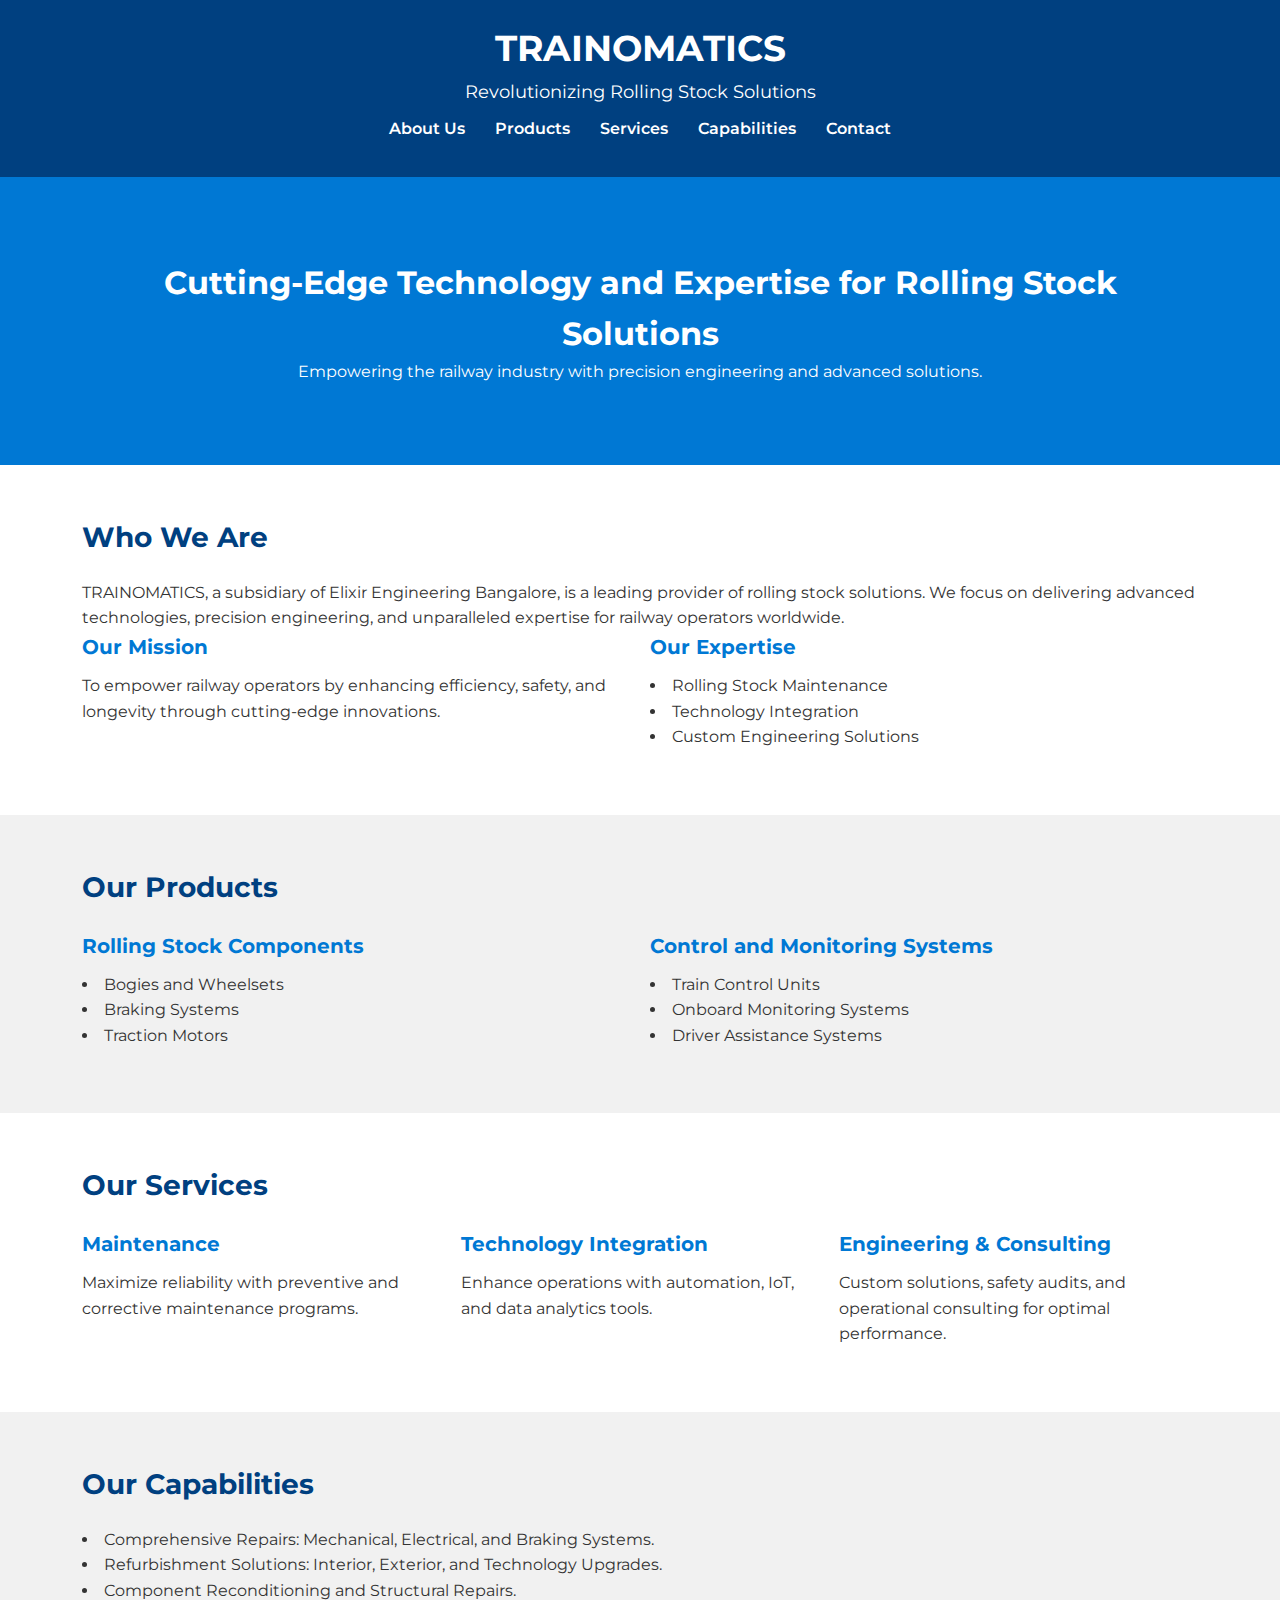
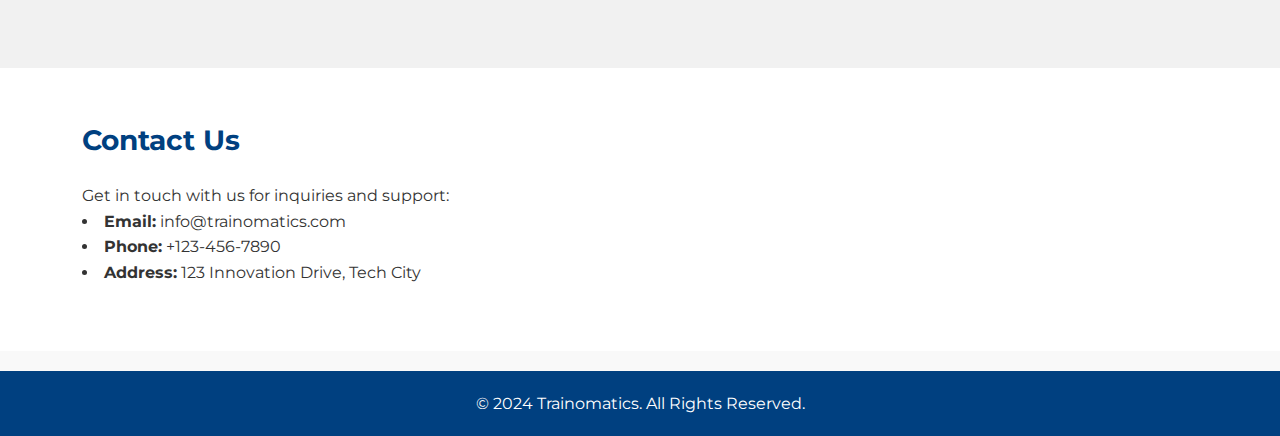
<file: Index.html>
<!DOCTYPE html>
<html lang="en">
<head>
    <meta charset="UTF-8">
    <meta name="viewport" content="width=device-width, initial-scale=1.0">
    <title>Trainomatics - Rolling Stock Solutions</title>
    <!-- <link rel="stylesheet" href="style.css"> -->
    <link rel="stylesheet" href="trainomatics.css">
    <!-- Google Fonts -->
    <link href="https://fonts.googleapis.com/css2?family=Montserrat:wght@400;600;700&display=swap" rel="stylesheet">
</head>
<body>
    <!-- Header Section -->
    <header>
        <div class="container header">
            <div class="logo">
                <h1>TRAINOMATICS</h1>
                <p>Revolutionizing Rolling Stock Solutions</p>
            </div>
            <nav>
                <ul>
                    <li><a href="#about">About Us</a></li>
                    <li><a href="#products">Products</a></li>
                    <li><a href="#services">Services</a></li>
                    <li><a href="#capabilities">Capabilities</a></li>
                    <li><a href="#contact">Contact</a></li>
                </ul>
            </nav>
        </div>
    </header>

    <!-- Hero Section -->
    <section class="hero">
        <div class="container">
            <h2>Cutting-Edge Technology and Expertise for Rolling Stock Solutions</h2>
            <p>Empowering the railway industry with precision engineering and advanced solutions.</p>
        </div>
    </section>

    <!-- About Section -->
    <section id="about" class="section">
        <div class="container">
            <h2>Who We Are</h2>
            <p>
                TRAINOMATICS, a subsidiary of Elixir Engineering Bangalore, is a leading provider of rolling stock solutions. We focus on delivering
                advanced technologies, precision engineering, and unparalleled expertise for railway operators worldwide.
            </p>
            <div class="columns">
                <div class="column">
                    <h3>Our Mission</h3>
                    <p>To empower railway operators by enhancing efficiency, safety, and longevity through cutting-edge innovations.</p>
                </div>
                <div class="column">
                    <h3>Our Expertise</h3>
                    <ul>
                        <li>Rolling Stock Maintenance</li>
                        <li>Technology Integration</li>
                        <li>Custom Engineering Solutions</li>
                    </ul>
                </div>
            </div>
        </div>
    </section>

    <!-- Products Section -->
    <section id="products" class="section bg-light">
        <div class="container">
            <h2>Our Products</h2>
            <div class="columns">
                <div class="column">
                    <h3>Rolling Stock Components</h3>
                    <ul>
                        <li>Bogies and Wheelsets</li>
                        <li>Braking Systems</li>
                        <li>Traction Motors</li>
                    </ul>
                </div>
                <div class="column">
                    <h3>Control and Monitoring Systems</h3>
                    <ul>
                        <li>Train Control Units</li>
                        <li>Onboard Monitoring Systems</li>
                        <li>Driver Assistance Systems</li>
                    </ul>
                </div>
            </div>
        </div>
    </section>

    <!-- Services Section -->
    <section id="services" class="section">
        <div class="container">
            <h2>Our Services</h2>
            <div class="columns">
                <div class="column">
                    <h3>Maintenance</h3>
                    <p>Maximize reliability with preventive and corrective maintenance programs.</p>
                </div>
                <div class="column">
                    <h3>Technology Integration</h3>
                    <p>Enhance operations with automation, IoT, and data analytics tools.</p>
                </div>
                <div class="column">
                    <h3>Engineering & Consulting</h3>
                    <p>Custom solutions, safety audits, and operational consulting for optimal performance.</p>
                </div>
            </div>
        </div>
    </section>

    <!-- Capabilities Section -->
    <section id="capabilities" class="section bg-light">
        <div class="container">
            <h2>Our Capabilities</h2>
            <ul>
                <li>Comprehensive Repairs: Mechanical, Electrical, and Braking Systems.</li>
                <li>Refurbishment Solutions: Interior, Exterior, and Technology Upgrades.</li>
                <li>Component Reconditioning and Structural Repairs.</li>
            </ul>
        </div>
    </section>

    <!-- Contact Section -->
    <section id="contact" class="section">
        <div class="container">
            <h2>Contact Us</h2>
            <p>Get in touch with us for inquiries and support:</p>
            <ul>
                <li><strong>Email:</strong> info@trainomatics.com</li>
                <li><strong>Phone:</strong> +123-456-7890</li>
                <li><strong>Address:</strong> 123 Innovation Drive, Tech City</li>
            </ul>
        </div>
    </section>

    <!-- Footer -->
    <footer>
        <div class="container">
            <p>&copy; 2024 Trainomatics. All Rights Reserved.</p>
        </div>
    </footer>
</body>
</html>
</file>
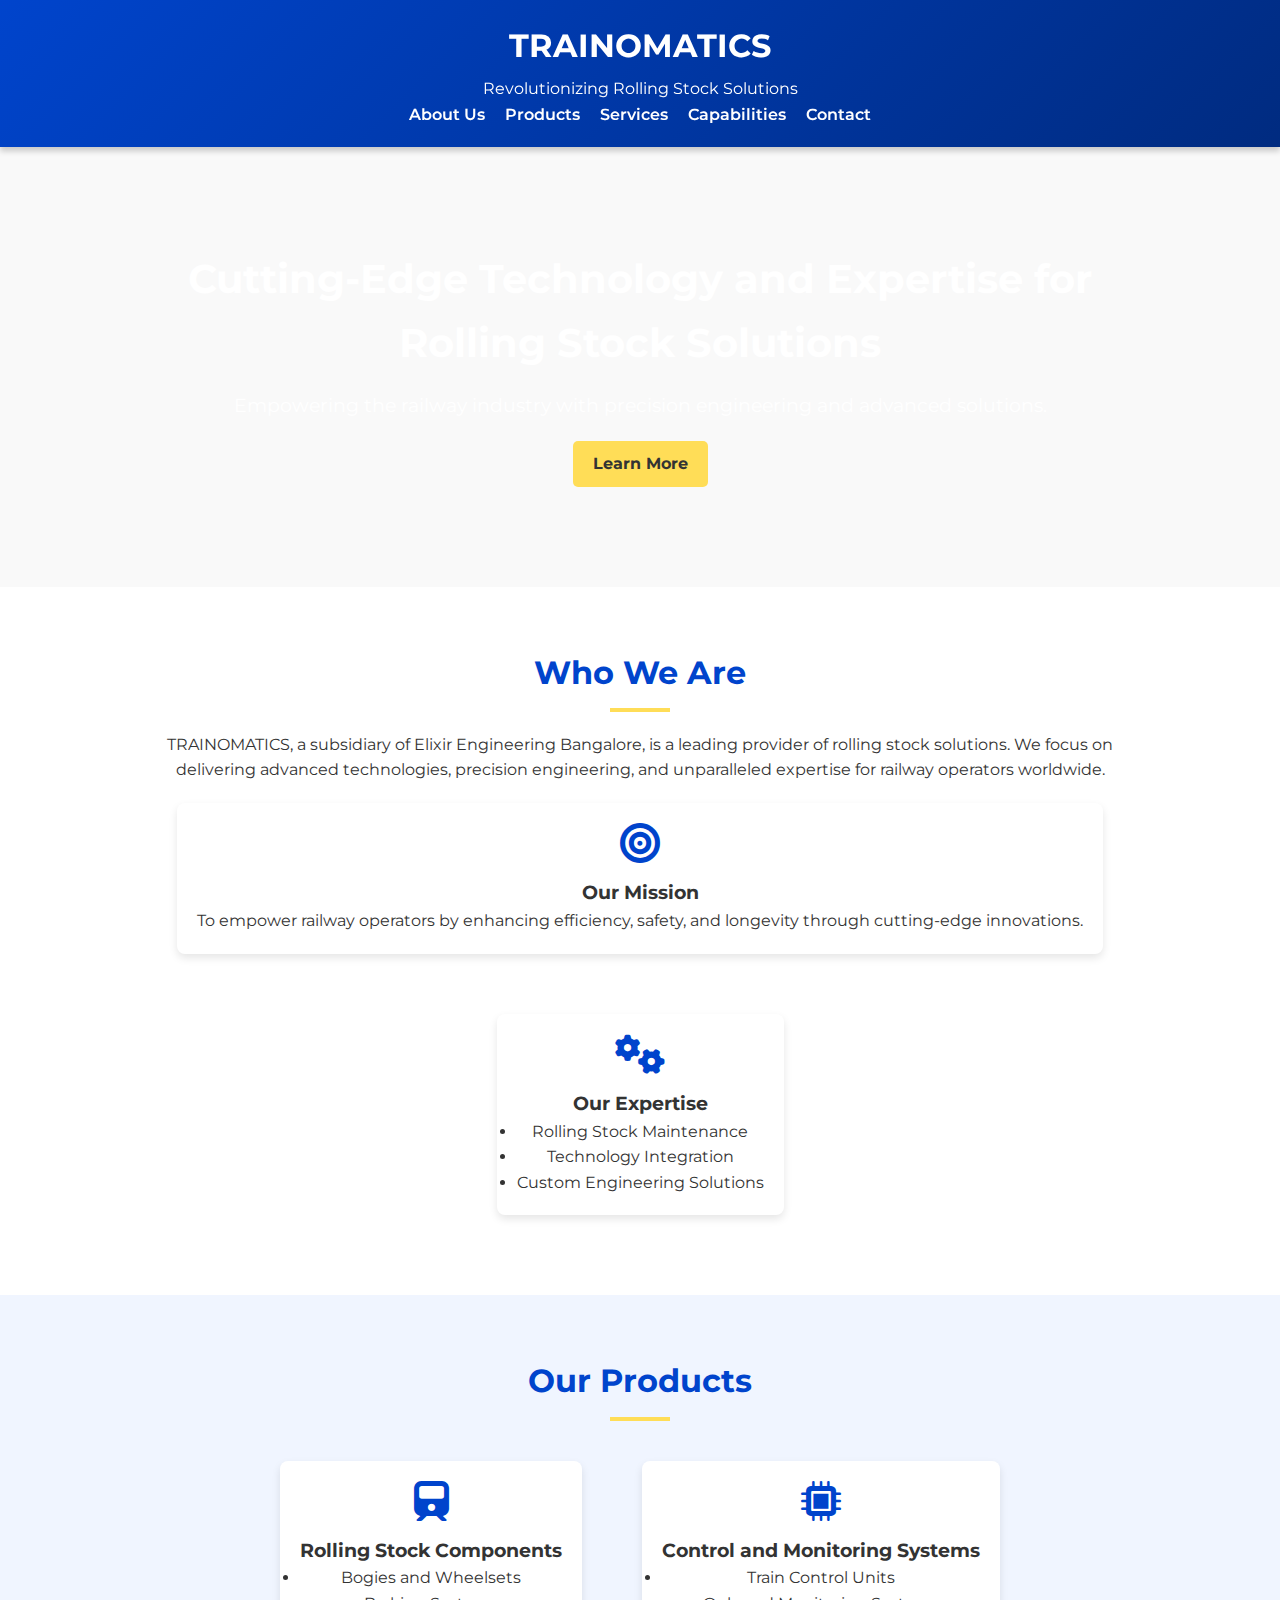
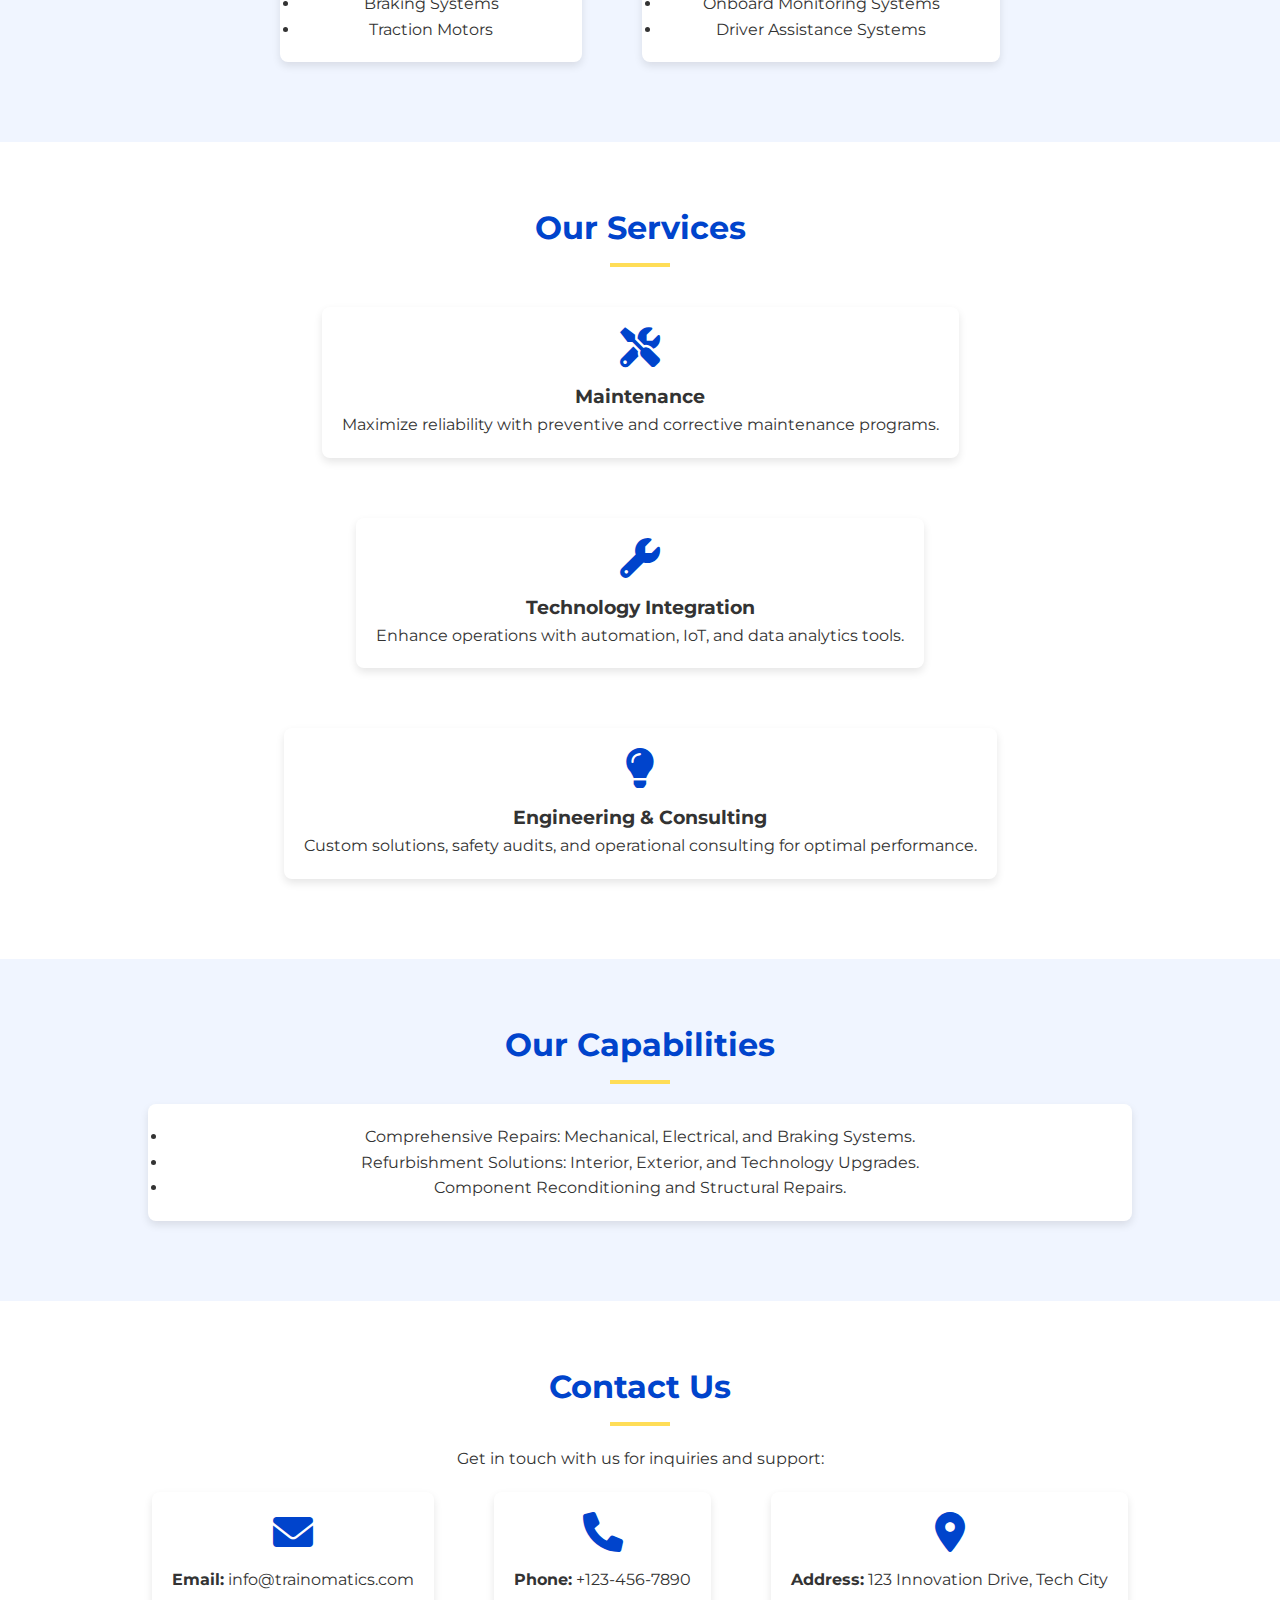
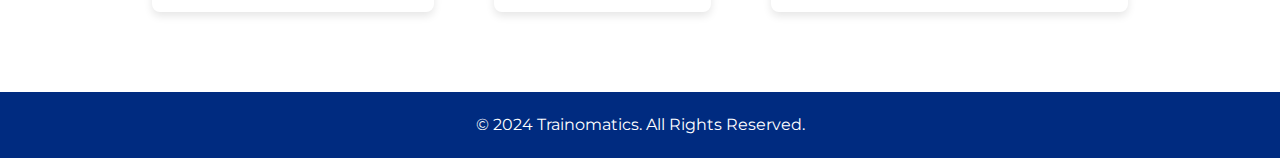
<file: index1.html>
<!DOCTYPE html>
<html lang="en">
<head>
    <meta charset="UTF-8">
    <meta name="viewport" content="width=device-width, initial-scale=1.0">
    <title>Trainomatics - Rolling Stock Solutions</title>
    <link rel="stylesheet" href="trainomatics1.css">
    <!-- Google Fonts -->
    <link href="https://fonts.googleapis.com/css2?family=Montserrat:wght@400;600;700&display=swap" rel="stylesheet">
    <!-- Font Awesome for Icons -->
    <link rel="stylesheet" href="https://cdnjs.cloudflare.com/ajax/libs/font-awesome/6.0.0/css/all.min.css">
</head>
<body>
    <!-- Header Section -->
    <header>
        <div class="container header">
            <div class="logo">
                <h1>TRAINOMATICS</h1>
                <p>Revolutionizing Rolling Stock Solutions</p>
            </div>
            <nav>
                <ul>
                    <li><a href="#about">About Us</a></li>
                    <li><a href="#products">Products</a></li>
                    <li><a href="#services">Services</a></li>
                    <li><a href="#capabilities">Capabilities</a></li>
                    <li><a href="#contact">Contact</a></li>
                </ul>
            </nav>
        </div>
    </header>

    <!-- Hero Section -->
    <section class="hero">
        <div class="container">
            <h2>Cutting-Edge Technology and Expertise for Rolling Stock Solutions</h2>
            <p>Empowering the railway industry with precision engineering and advanced solutions.</p>
            <a href="#about" class="btn">Learn More</a>
        </div>
    </section>

    <!-- About Section -->
    <section id="about" class="section">
        <div class="container">
            <h2 class="section-title">Who We Are</h2>
            <p>
                TRAINOMATICS, a subsidiary of Elixir Engineering Bangalore, is a leading provider of rolling stock solutions. We focus on delivering
                advanced technologies, precision engineering, and unparalleled expertise for railway operators worldwide.
            </p>
            <div class="columns">
                <div class="card">
                    <i class="fas fa-bullseye card-icon"></i>
                    <h3>Our Mission</h3>
                    <p>To empower railway operators by enhancing efficiency, safety, and longevity through cutting-edge innovations.</p>
                </div>
                <div class="card">
                    <i class="fas fa-cogs card-icon"></i>
                    <h3>Our Expertise</h3>
                    <ul>
                        <li>Rolling Stock Maintenance</li>
                        <li>Technology Integration</li>
                        <li>Custom Engineering Solutions</li>
                    </ul>
                </div>
            </div>
        </div>
    </section>

    <!-- Products Section -->
    <section id="products" class="section bg-light">
        <div class="container">
            <h2 class="section-title">Our Products</h2>
            <div class="columns">
                <div class="card">
                    <i class="fas fa-train card-icon"></i>
                    <h3>Rolling Stock Components</h3>
                    <ul>
                        <li>Bogies and Wheelsets</li>
                        <li>Braking Systems</li>
                        <li>Traction Motors</li>
                    </ul>
                </div>
                <div class="card">
                    <i class="fas fa-microchip card-icon"></i>
                    <h3>Control and Monitoring Systems</h3>
                    <ul>
                        <li>Train Control Units</li>
                        <li>Onboard Monitoring Systems</li>
                        <li>Driver Assistance Systems</li>
                    </ul>
                </div>
            </div>
        </div>
    </section>

    <!-- Services Section -->
    <section id="services" class="section">
        <div class="container">
            <h2 class="section-title">Our Services</h2>
            <div class="columns">
                <div class="card">
                    <i class="fas fa-tools card-icon"></i>
                    <h3>Maintenance</h3>
                    <p>Maximize reliability with preventive and corrective maintenance programs.</p>
                </div>
                <div class="card">
                    <i class="fas fa-wrench card-icon"></i>
                    <h3>Technology Integration</h3>
                    <p>Enhance operations with automation, IoT, and data analytics tools.</p>
                </div>
                <div class="card">
                    <i class="fas fa-lightbulb card-icon"></i>
                    <h3>Engineering & Consulting</h3>
                    <p>Custom solutions, safety audits, and operational consulting for optimal performance.</p>
                </div>
            </div>
        </div>
    </section>

    <!-- Capabilities Section -->
    <section id="capabilities" class="section bg-light">
        <div class="container">
            <h2 class="section-title">Our Capabilities</h2>
            <div class="card">
                <ul>
                    <li>Comprehensive Repairs: Mechanical, Electrical, and Braking Systems.</li>
                    <li>Refurbishment Solutions: Interior, Exterior, and Technology Upgrades.</li>
                    <li>Component Reconditioning and Structural Repairs.</li>
                </ul>
            </div>
        </div>
    </section>

    <!-- Contact Section -->
    <section id="contact" class="section">
        <div class="container">
            <h2 class="section-title">Contact Us</h2>
            <p>Get in touch with us for inquiries and support:</p>
            <div class="columns">
                <div class="card">
                    <i class="fas fa-envelope card-icon"></i>
                    <p><strong>Email:</strong> info@trainomatics.com</p>
                </div>
                <div class="card">
                    <i class="fas fa-phone card-icon"></i>
                    <p><strong>Phone:</strong> +123-456-7890</p>
                </div>
                <div class="card">
                    <i class="fas fa-map-marker-alt card-icon"></i>
                    <p><strong>Address:</strong> 123 Innovation Drive, Tech City</p>
                </div>
            </div>
        </div>
    </section>

    <!-- Footer -->
    <footer>
        <div class="container">
            <p>&copy; 2024 Trainomatics. All Rights Reserved.</p>
        </div>
    </footer>
</body>
</html>
</file>
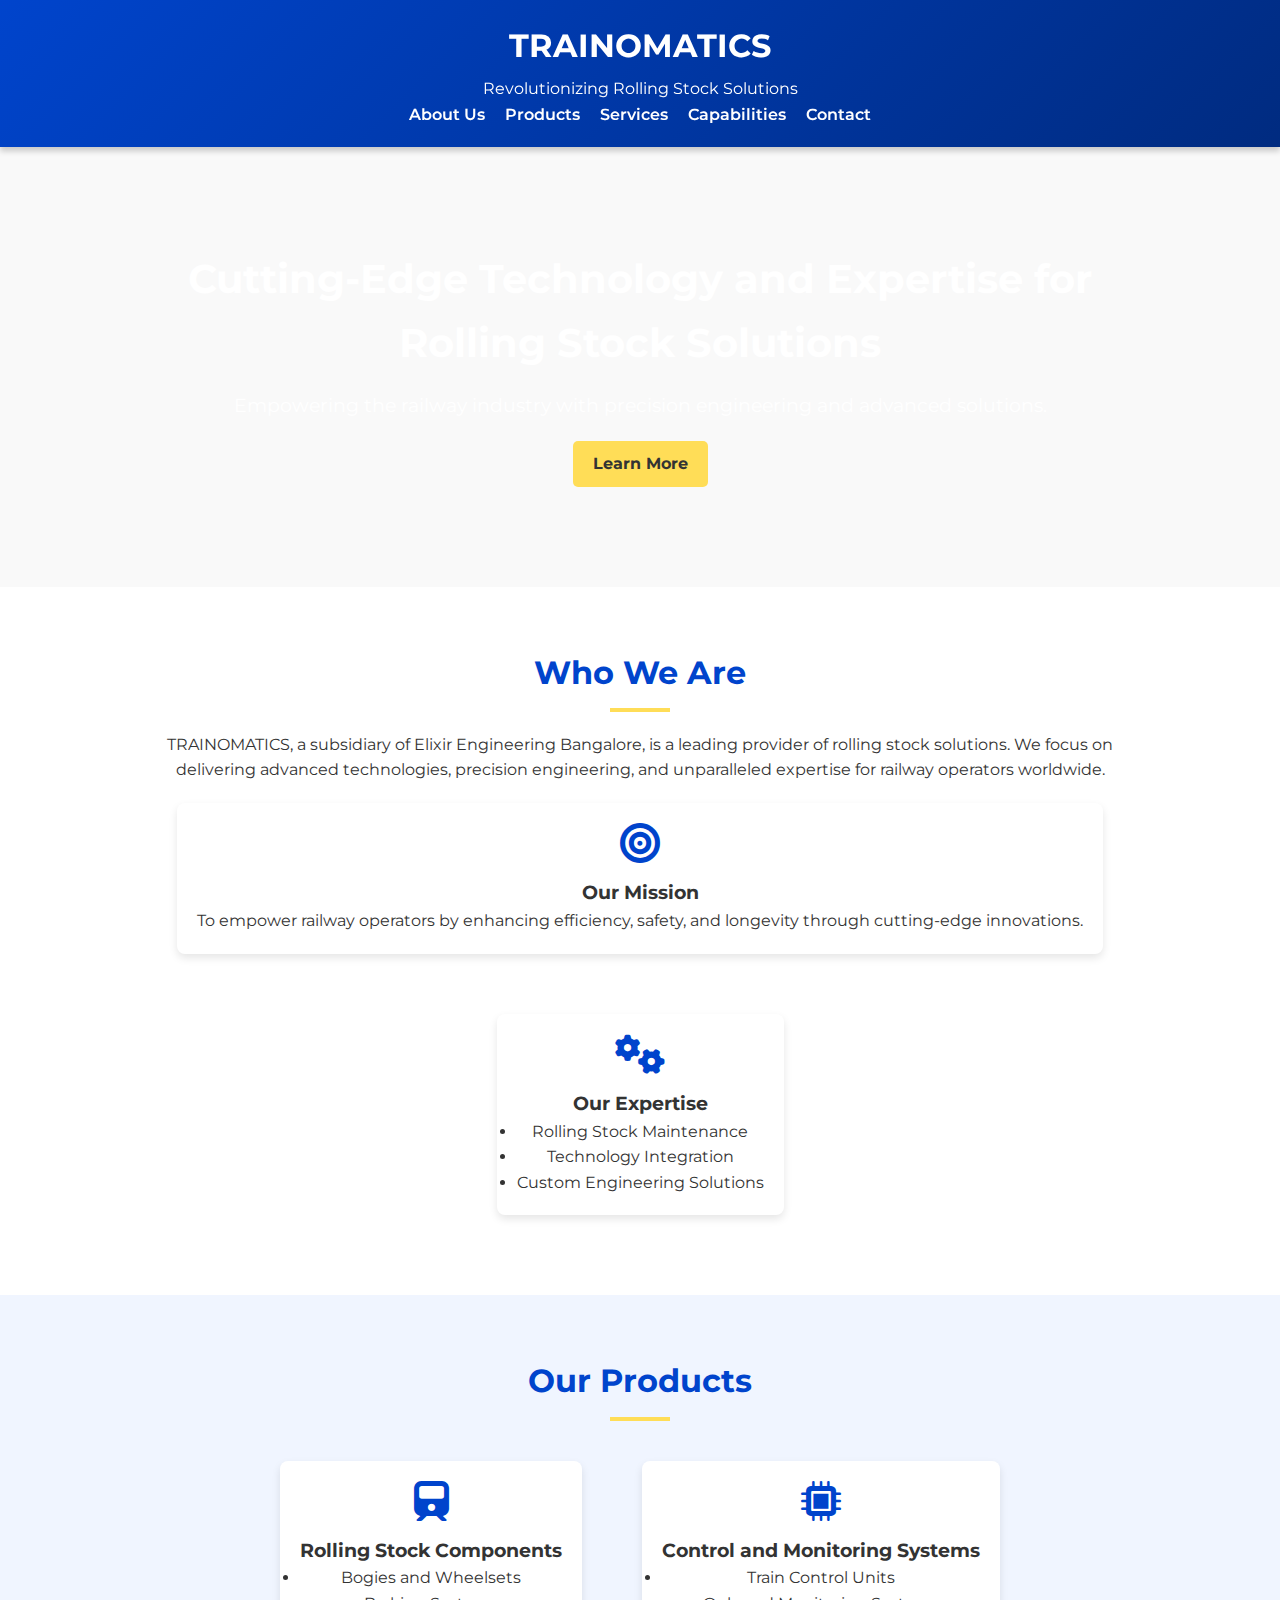
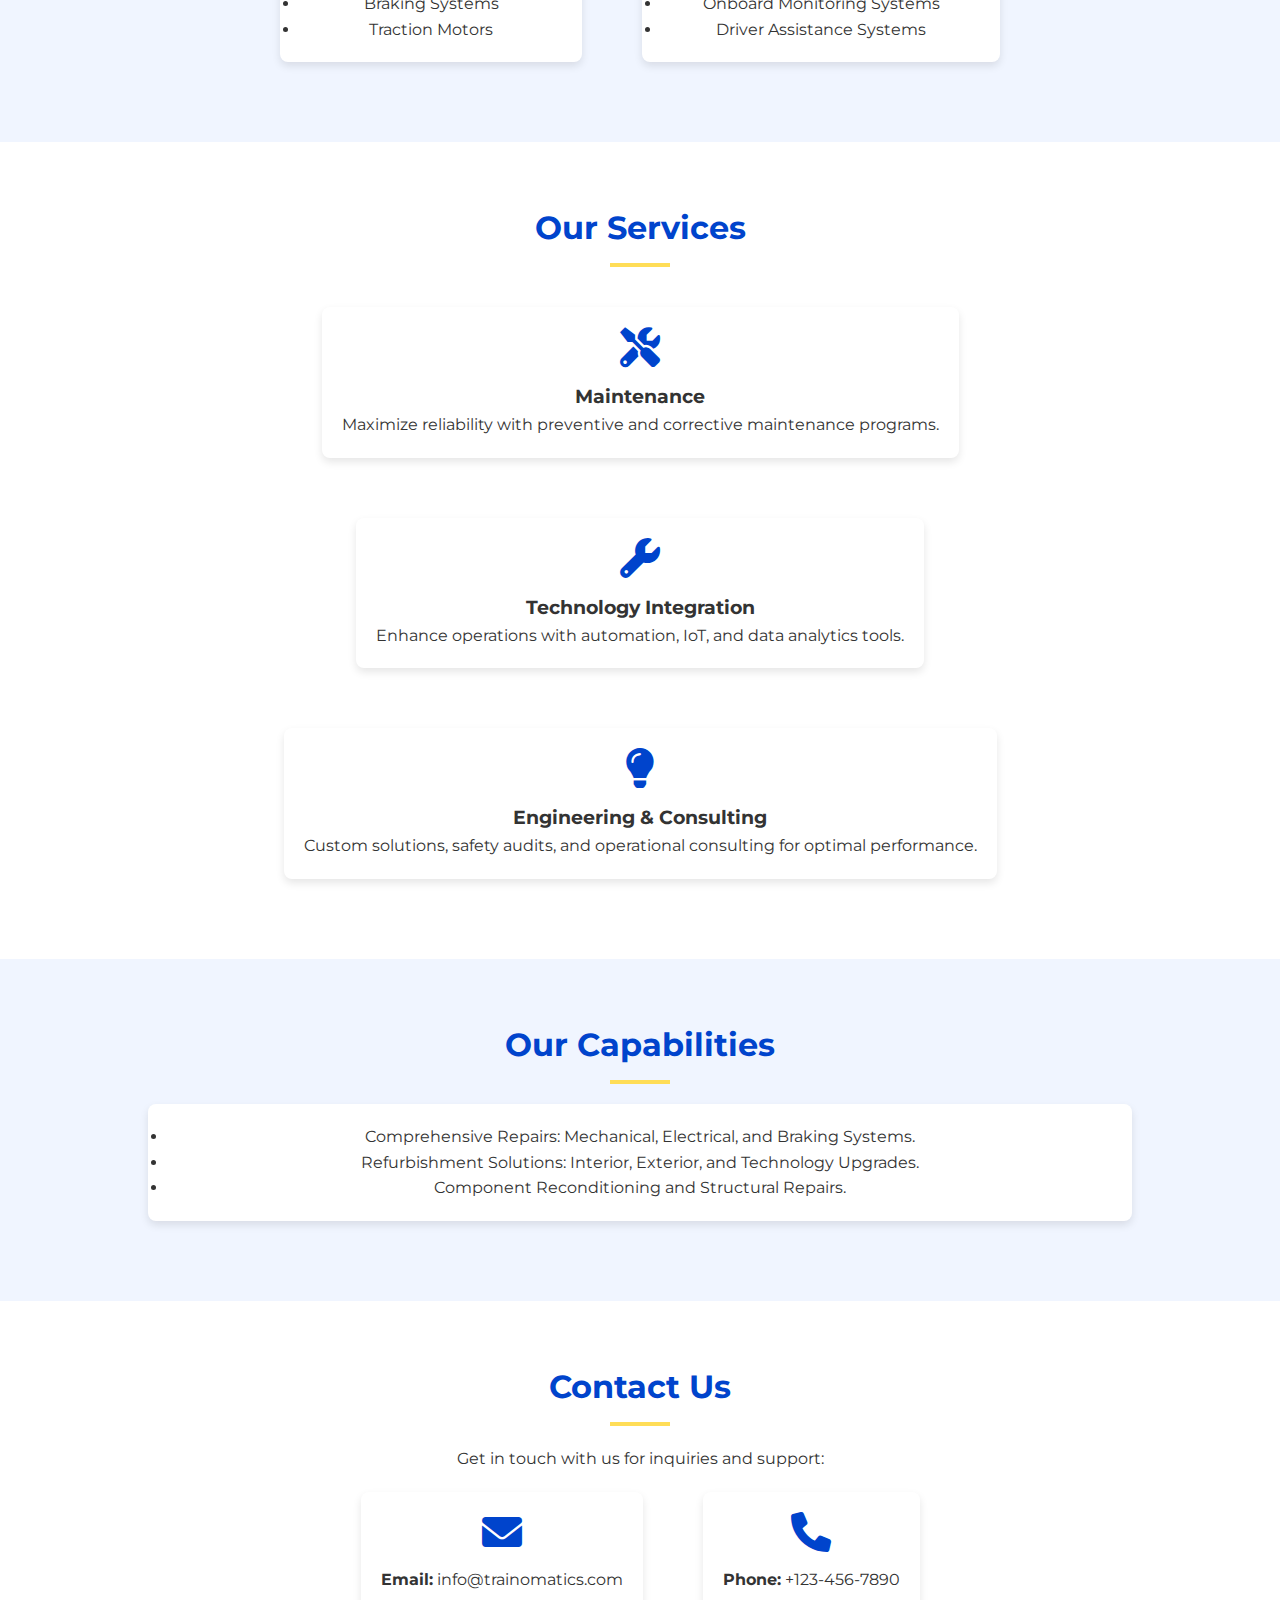
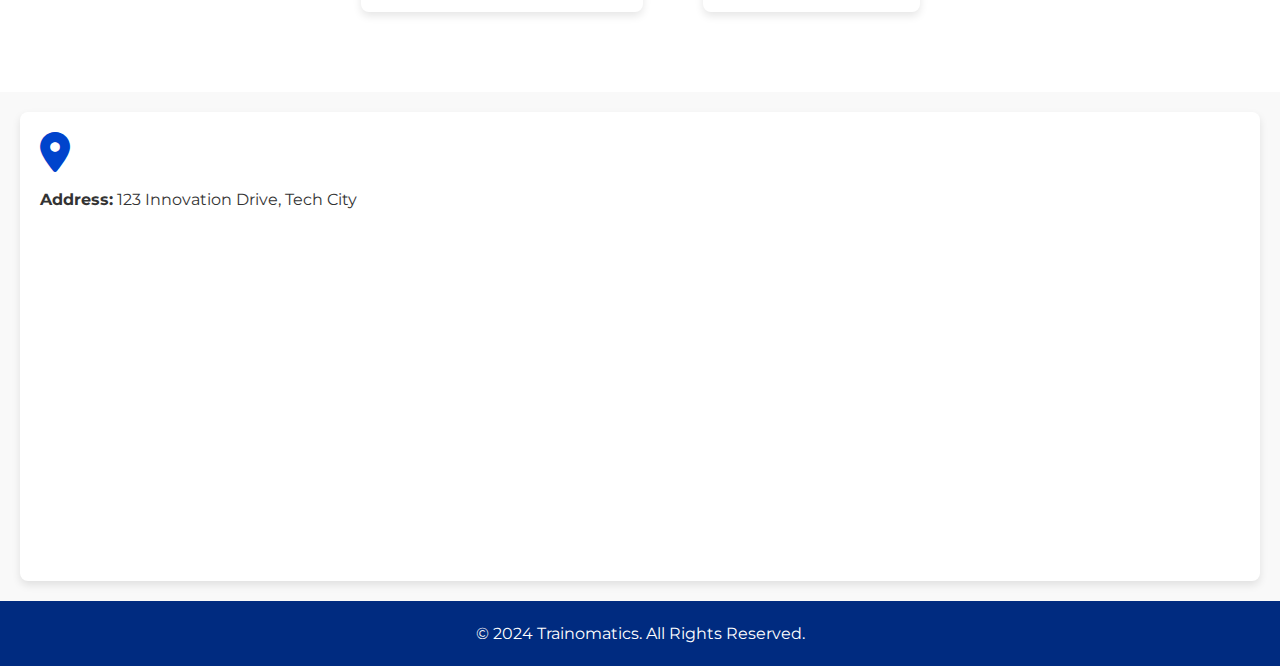
<file: index2.html>
<!DOCTYPE html>
<html lang="en">
<head>
    <meta charset="UTF-8">
    <meta name="viewport" content="width=device-width, initial-scale=1.0">
    <title>Trainomatics - Rolling Stock Solutions</title>
    <link rel="stylesheet" href="trainomatic2.css">
    <!-- Google Fonts -->
    <link href="https://fonts.googleapis.com/css2?family=Montserrat:wght@400;600;700&display=swap" rel="stylesheet">
    <!-- Font Awesome for Icons -->
    <link rel="stylesheet" href="https://cdnjs.cloudflare.com/ajax/libs/font-awesome/6.0.0/css/all.min.css">
</head>
<body>
    <!-- Header Section -->
    <header>
        <div class="container header">
            <div class="logo">
                <h1>TRAINOMATICS</h1>
                <p>Revolutionizing Rolling Stock Solutions</p>
            </div>
            <nav>
                <ul>
                    <li><a href="#about">About Us</a></li>
                    <li><a href="#products">Products</a></li>
                    <li><a href="#services">Services</a></li>
                    <li><a href="#capabilities">Capabilities</a></li>
                    <li><a href="#contact">Contact</a></li>
                </ul>
            </nav>
        </div>
    </header>

    <!-- Hero Section -->
    <section class="hero">
        <div class="container">
            <h2>Cutting-Edge Technology and Expertise for Rolling Stock Solutions</h2>
            <p>Empowering the railway industry with precision engineering and advanced solutions.</p>
            <a href="#about" class="btn">Learn More</a>
        </div>
    </section>

    <!-- About Section -->
    <section id="about" class="section">
        <div class="container">
            <h2 class="section-title">Who We Are</h2>
            <p>
                TRAINOMATICS, a subsidiary of Elixir Engineering Bangalore, is a leading provider of rolling stock solutions. We focus on delivering
                advanced technologies, precision engineering, and unparalleled expertise for railway operators worldwide.
            </p>
            <div class="columns">
                <div class="card">
                    <i class="fas fa-bullseye card-icon"></i>
                    <h3>Our Mission</h3>
                    <p>To empower railway operators by enhancing efficiency, safety, and longevity through cutting-edge innovations.</p>
                </div>
                <div class="card">
                    <i class="fas fa-cogs card-icon"></i>
                    <h3>Our Expertise</h3>
                    <ul>
                        <li>Rolling Stock Maintenance</li>
                        <li>Technology Integration</li>
                        <li>Custom Engineering Solutions</li>
                    </ul>
                </div>
            </div>
        </div>
    </section>

    <!-- Products Section -->
    <section id="products" class="section bg-light">
        <div class="container">
            <h2 class="section-title">Our Products</h2>
            <div class="columns">
                <div class="card">
                    <i class="fas fa-train card-icon"></i>
                    <h3>Rolling Stock Components</h3>
                    <ul>
                        <li>Bogies and Wheelsets</li>
                        <li>Braking Systems</li>
                        <li>Traction Motors</li>
                    </ul>
                </div>
                <div class="card">
                    <i class="fas fa-microchip card-icon"></i>
                    <h3>Control and Monitoring Systems</h3>
                    <ul>
                        <li>Train Control Units</li>
                        <li>Onboard Monitoring Systems</li>
                        <li>Driver Assistance Systems</li>
                    </ul>
                </div>
            </div>
        </div>
    </section>

    <!-- Services Section -->
    <section id="services" class="section">
        <div class="container">
            <h2 class="section-title">Our Services</h2>
            <div class="columns">
                <div class="card">
                    <i class="fas fa-tools card-icon"></i>
                    <h3>Maintenance</h3>
                    <p>Maximize reliability with preventive and corrective maintenance programs.</p>
                </div>
                <div class="card">
                    <i class="fas fa-wrench card-icon"></i>
                    <h3>Technology Integration</h3>
                    <p>Enhance operations with automation, IoT, and data analytics tools.</p>
                </div>
                <div class="card">
                    <i class="fas fa-lightbulb card-icon"></i>
                    <h3>Engineering & Consulting</h3>
                    <p>Custom solutions, safety audits, and operational consulting for optimal performance.</p>
                </div>
            </div>
        </div>
    </section>

    <!-- Capabilities Section -->
    <section id="capabilities" class="section bg-light">
        <div class="container">
            <h2 class="section-title">Our Capabilities</h2>
            <div class="card">
                <ul>
                    <li>Comprehensive Repairs: Mechanical, Electrical, and Braking Systems.</li>
                    <li>Refurbishment Solutions: Interior, Exterior, and Technology Upgrades.</li>
                    <li>Component Reconditioning and Structural Repairs.</li>
                </ul>
            </div>
        </div>
    </section>

    <!-- Contact Section -->
    <section id="contact" class="section">
        <div class="container">
            <h2 class="section-title">Contact Us</h2>
            <p>Get in touch with us for inquiries and support:</p>
            <div class="columns">
                <div class="card">
                    <i class="fas fa-envelope card-icon"></i>
                    <p><strong>Email:</strong> info@trainomatics.com</p>
                </div>
                <div class="card">
                    <i class="fas fa-phone card-icon"></i>
                    <p><strong>Phone:</strong> +123-456-7890</p>
                </div>
                <!-- Replace this card in the Contact Section -->
                   

                <!-- <div class="card">
                    <i class="fas fa-map-marker-alt card-icon"></i>
                    <p><strong>Address:</strong> 123 Innovation Drive, Tech City</p>
                </div> -->
            </div>
        </div>
    </section>

    <div class="card">
        <i class="fas fa-map-marker-alt card-icon"></i>
        <p><strong>Address:</strong> 123 Innovation Drive, Tech City</p>
        <div class="map-container">
            <iframe
                src="https://maps.google.com/maps?q=123%20Innovation%20Drive,%20Tech%20City&t=&z=15&ie=UTF8&iwloc=&output=embed"
                allowfullscreen
            ></iframe>
        </div>
    </div>

    <!-- Footer -->
    <footer>
        <div class="container">
            <p>&copy; 2024 Trainomatics. All Rights Reserved.</p>
        </div>
    </footer>
</body>
</html>
</file>
<file: trainomatics.css>
/* General Reset */
* {
    margin: 0;
    padding: 0;
    box-sizing: border-box;
}

body {
    font-family: 'Montserrat', sans-serif;
    line-height: 1.6;
    color: #333;
    background-color: #f9f9f9;
}

.container {
    width: 90%;
    max-width: 1200px;
    margin: 0 auto;
}

header {
    background-color: #004080;
    color: #fff;
    padding: 20px 0;
    text-align: center;
}

header h1 {
    margin: 0;
    font-size: 36px;
    font-weight: 700;
}

header p {
    font-size: 18px;
    font-weight: 400;
}

nav ul {
    display: flex;
    justify-content: center;
    list-style: none;
    margin-top: 10px;
}

nav ul li {
    margin: 0 15px;
}

nav ul li a {
    color: #fff;
    text-decoration: none;
    font-weight: 600;
}

.hero {
    background-color: #0078D4;
    color: #fff;
    text-align: center;
    padding: 80px 20px;
}

.hero h2 {
    font-size: 32px;
    font-weight: 700;
}

.section {
    padding: 50px 20px;
    background-color: #fff;
}

.section h2 {
    font-size: 28px;
    color: #004080;
    margin-bottom: 20px;
}

.columns {
    display: flex;
    justify-content: space-between;
    gap: 20px;
}

.column {
    flex: 1;
}

.column h3 {
    font-size: 20px;
    color: #0078D4;
    margin-bottom: 10px;
}

.column p,
ul {
    margin-bottom: 15px;
}

ul {
    list-style: disc inside;
}

.bg-light {
    background-color: #f1f1f1;
}

footer {
    background-color: #004080;
    color: #fff;
    text-align: center;
    padding: 20px;
    margin-top: 20px;
}
</file>
<file: trainomatics1.css>
/* General Reset */
* {
    margin: 0;
    padding: 0;
    box-sizing: border-box;
    scroll-behavior: smooth;
}

body {
    font-family: 'Montserrat', sans-serif;
    line-height: 1.6;
    background-color: #f9f9f9;
    color: #333;
}

.container {
    width: 80%;
    margin: 0 auto;
    text-align: center;
}

header {
    background: linear-gradient(135deg, #0044cc, #002b80);
    color: #fff;
    padding: 20px 0;
    position: sticky;
    top: 0;
    z-index: 1000;
    box-shadow: 0px 4px 6px rgba(0, 0, 0, 0.2);
}

header .logo h1 {
    margin-bottom: 5px;
    font-weight: 700;
    font-size: 2rem;
}

header nav ul {
    list-style: none;
    display: flex;
    justify-content: center;
    gap: 20px;
}

header nav ul li a {
    text-decoration: none;
    color: #fff;
    font-weight: 600;
    transition: color 0.3s ease;
}

header nav ul li a:hover {
    color: #ffdd57;
}

.hero {
    background: url('https://source.unsplash.com/1600x800/?train,railway') no-repeat center center/cover;
    color: #fff;
    padding: 100px 20px;
    text-align: center;
    position: relative;
}

.hero h2 {
    font-size: 2.5rem;
    margin-bottom: 15px;
    animation: fadeIn 1s ease-in-out;
}

.hero p {
    font-size: 1.2rem;
    margin-bottom: 20px;
}

.btn {
    display: inline-block;
    background-color: #ffdd57;
    color: #333;
    padding: 10px 20px;
    text-decoration: none;
    font-weight: 700;
    border-radius: 5px;
    transition: background-color 0.3s ease;
}

.btn:hover {
    background-color: #ffa502;
}

/* Sections */
.section {
    padding: 60px 0;
    background-color: #fff;
}

.bg-light {
    background-color: #f0f5ff;
}

.section-title {
    font-size: 2rem;
    margin-bottom: 20px;
    color: #0044cc;
    font-weight: 700;
    position: relative;
}

.section-title::after {
    content: '';
    width: 60px;
    height: 4px;
    background-color: #ffdd57;
    display: block;
    margin: 10px auto;
}

.card {
    background: #fff;
    border-radius: 8px;
    padding: 20px;
    margin: 20px;
    box-shadow: 0 4px 8px rgba(0, 0, 0, 0.1);
    transition: transform 0.3s ease, box-shadow 0.3s ease;
    animation: slideInUp 1s ease-out;
}

.card:hover {
    transform: translateY(-10px);
    box-shadow: 0 10px 15px rgba(0, 0, 0, 0.2);
}

.card-icon {
    font-size: 2.5rem;
    color: #0044cc;
    margin-bottom: 15px;
}

.columns {
    display: flex;
    flex-wrap: wrap;
    justify-content: center;
    gap: 20px;
}

footer {
    background-color: #002b80;
    color: #fff;
    padding: 20px 0;
    text-align: center;
}

/* Animations */
@keyframes fadeIn {
    from {
        opacity: 0;
        transform: translateY(-20px);
    }
    to {
        opacity: 1;
        transform: translateY(0);
    }
}

@keyframes slideInUp {
    from {
        opacity: 0;
        transform: translateY(40px);
    }
    to {
        opacity: 1;
        transform: translateY(0);
    }
}
</file>
<file: trainomatic2.css>
/* General Reset */
* {
    margin: 0;
    padding: 0;
    box-sizing: border-box;
    scroll-behavior: smooth;
}

body {
    font-family: 'Montserrat', sans-serif;
    line-height: 1.6;
    background-color: #f9f9f9;
    color: #333;
}

.container {
    width: 80%;
    margin: 0 auto;
    text-align: center;
}

/* Header Section */
header {
    background: linear-gradient(135deg, #0044cc, #002b80);
    color: #fff;
    padding: 20px 0;
    position: sticky;
    top: 0;
    z-index: 1000;
    box-shadow: 0 4px 6px rgba(0, 0, 0, 0.2);
}

header .logo h1 {
    margin-bottom: 5px;
    font-weight: 700;
    font-size: 2rem;
}

header nav ul {
    list-style: none;
    display: flex;
    justify-content: center;
    gap: 20px;
}

header nav ul li a {
    text-decoration: none;
    color: #fff;
    font-weight: 600;
    transition: color 0.3s ease;
}

header nav ul li a:hover {
    color: #ffdd57;
}

/* Hero Section */
.hero {
    background: url('https://source.unsplash.com/1600x800/?train,railway') no-repeat center center/cover;
    color: #fff;
    padding: 100px 20px;
    text-align: center;
    position: relative;
}

.hero h2 {
    font-size: 2.5rem;
    margin-bottom: 15px;
    animation: fadeIn 1s ease-in-out;
}

.hero p {
    font-size: 1.2rem;
    margin-bottom: 20px;
}

.btn {
    display: inline-block;
    background-color: #ffdd57;
    color: #333;
    padding: 10px 20px;
    text-decoration: none;
    font-weight: 700;
    border-radius: 5px;
    transition: background-color 0.3s ease;
}

.btn:hover {
    background-color: #ffa502;
}

/* Sections */
.section {
    padding: 60px 0;
    background-color: #fff;
}

.bg-light {
    background-color: #f0f5ff;
}

.section-title {
    font-size: 2rem;
    margin-bottom: 20px;
    color: #0044cc;
    font-weight: 700;
    position: relative;
}

.section-title::after {
    content: '';
    width: 60px;
    height: 4px;
    background-color: #ffdd57;
    display: block;
    margin: 10px auto;
}

.card {
    background: #fff;
    border-radius: 8px;
    padding: 20px;
    margin: 20px;
    box-shadow: 0 4px 8px rgba(0, 0, 0, 0.1);
    transition: transform 0.3s ease, box-shadow 0.3s ease;
    animation: slideInUp 1s ease-out;
}

.card:hover {
    transform: translateY(-10px);
    box-shadow: 0 10px 15px rgba(0, 0, 0, 0.2);
}

.card-icon {
    font-size: 2.5rem;
    color: #0044cc;
    margin-bottom: 15px;
}

.columns {
    display: flex;
    flex-wrap: wrap;
    justify-content: center;
    gap: 20px;
}

/* Embedded Map */
.map-container {
    margin: 20px 0;
    text-align: center;
}

iframe {
    width: 100%;
    max-width: 600px;
    height: 300px;
    border: none;
    border-radius: 8px;
}

/* Footer */
footer {
    background-color: #002b80;
    color: #fff;
    padding: 20px 0;
    text-align: center;
}

/* Animations */
@keyframes fadeIn {
    from {
        opacity: 0;
        transform: translateY(-20px);
    }
    to {
        opacity: 1;
        transform: translateY(0);
    }
}

@keyframes slideInUp {
    from {
        opacity: 0;
        transform: translateY(40px);
    }
    to {
        opacity: 1;
        transform: translateY(0);
    }
}
</file>
